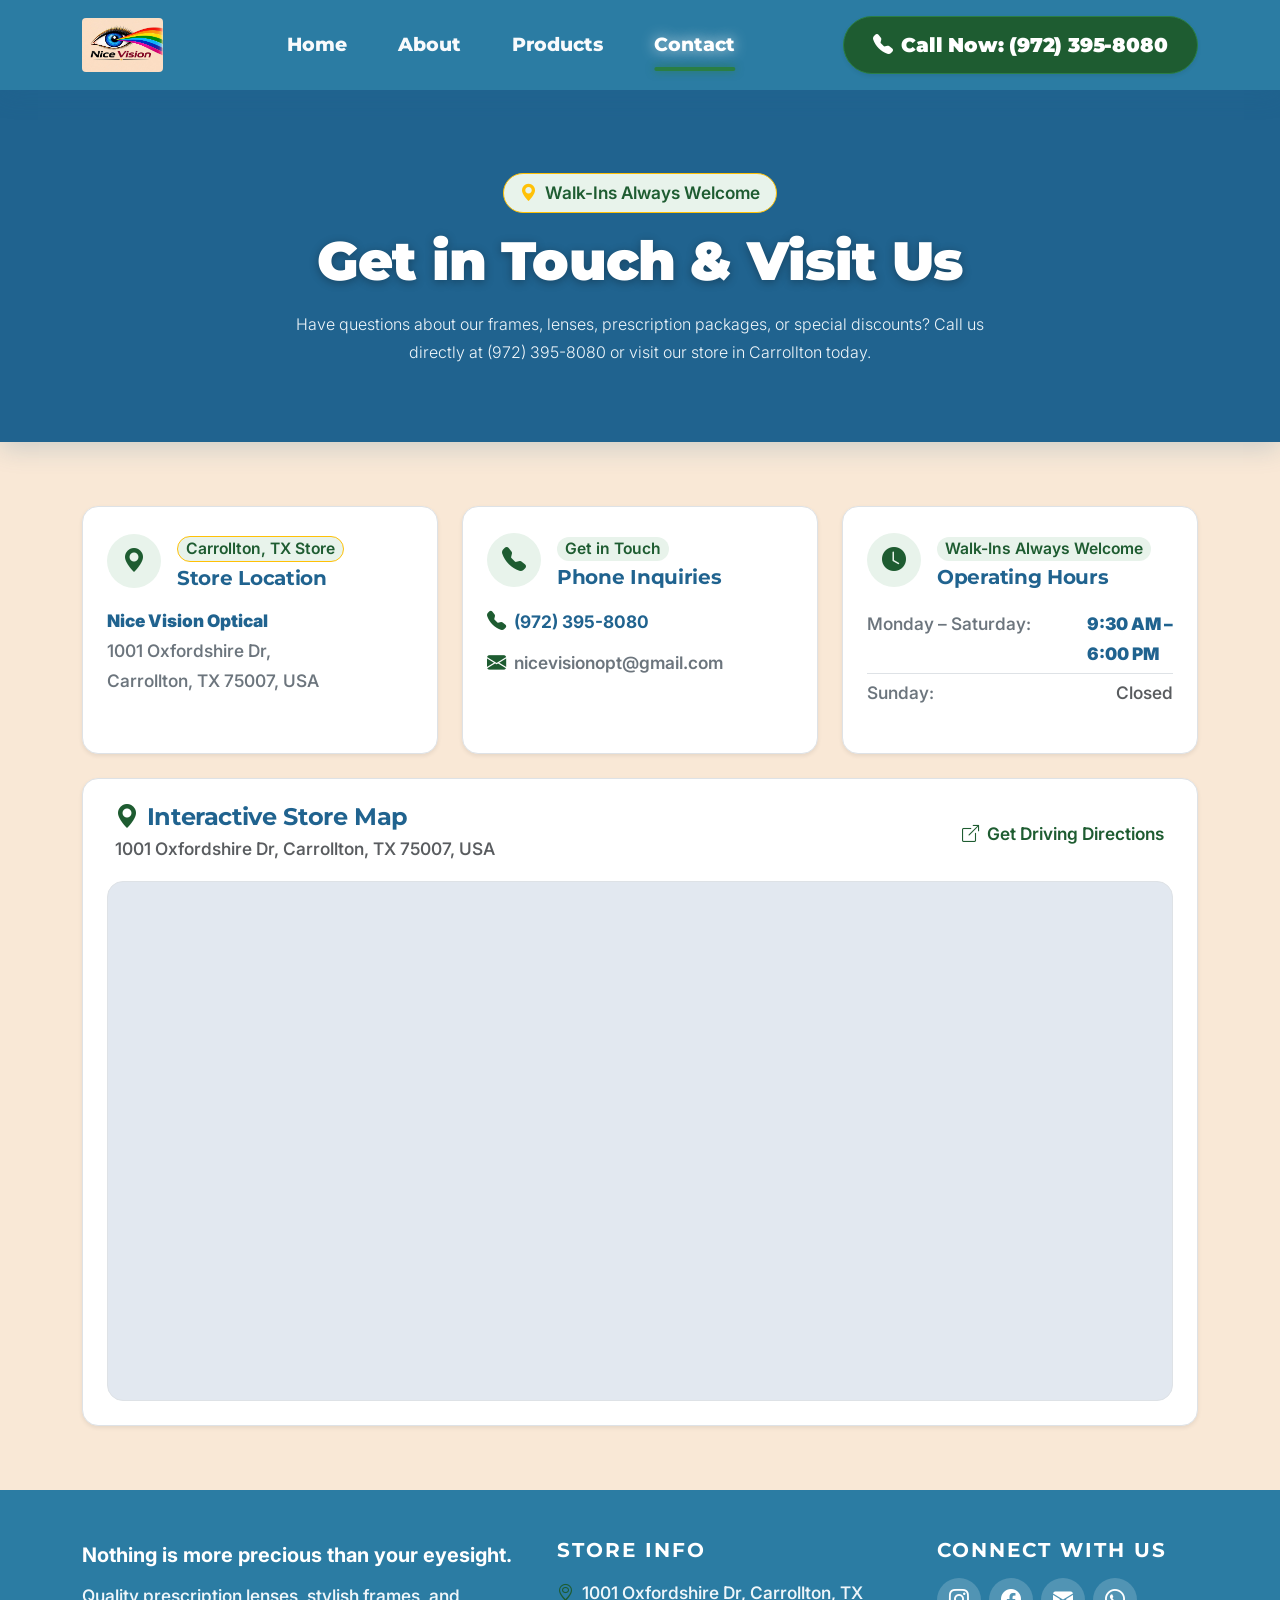
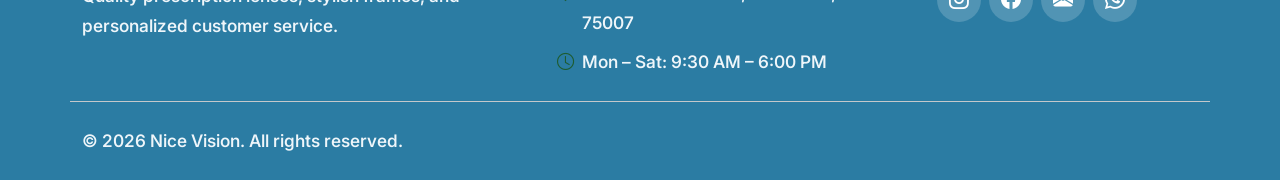
<file: contact.html>
<!DOCTYPE html>
<html lang="en">

<head>
  <meta charset="UTF-8">
  <meta name="viewport" content="width=device-width, initial-scale=1.0">
  <meta name="description"
    content="Contact Nice Vision in DFW, TX. Request custom frame styling, prescription lenses, or visit our optical store on Oxfordshire Dr.">
  <meta name="keywords"
    content="Contact Nice Vision, DFW TX Optician, Frame Styling, Prescription Lenses, Eyewear Store Location, Phone 972-395-8080">
  <title>Contact Us & Store Location | Nice Vision DFW, TX</title>

  <!-- Google Fonts -->
  <link rel="preconnect" href="https://fonts.googleapis.com">
  <link rel="preconnect" href="https://fonts.gstatic.com" crossorigin>
  <link
    href="https://fonts.googleapis.com/css2?family=Inter:wght@400;500;600;700&family=Montserrat:wght@600;700;800;900&display=swap"
    rel="stylesheet">

  <!-- Bootstrap 5 CSS CDN -->
  <link href="https://cdn.jsdelivr.net/npm/bootstrap@5.3.3/dist/css/bootstrap.min.css" rel="stylesheet"
    integrity="sha384-QWTKZyjpPEjISv5WaRU9OFeRpok6YctnYmDr5pNlyT2bRjXh0JMhjY6hW+ALEwIH" crossorigin="anonymous">

  <!-- Bootstrap Icons CDN -->
  <link rel="stylesheet" href="https://cdn.jsdelivr.net/npm/bootstrap-icons@1.11.3/font/bootstrap-icons.min.css">

  <!-- Custom CSS -->
  <link rel="stylesheet" href="style.css?v=1.6">
</head>

<body>

  <!-- ================= HEADER & NAVBAR ================= -->
  <header class="sticky-top">
    <nav class="navbar navbar-expand-lg navbar-dark brand-navbar" aria-label="Main Navigation">
      <div class="container">
        <a class="navbar-brand d-flex align-items-center" href="index.html" aria-label="Nice Vision Home">
          <img src="assets/logo-nicevision.jpg" alt="Nice Vision Logo" class="brand-logo-img">
        </a>

        <button class="navbar-toggler border-0 shadow-none p-2" type="button" data-bs-toggle="collapse"
          data-bs-target="#navbarContent" aria-controls="navbarContent" aria-expanded="false"
          aria-label="Toggle navigation">
          <span class="navbar-toggler-icon"></span>
        </button>

        <div class="collapse navbar-collapse" id="navbarContent">
          <ul class="navbar-nav mx-auto mb-2 mb-lg-0 gap-lg-3">
            <li class="nav-item">
              <a class="nav-link" href="index.html">Home</a>
            </li>
            <li class="nav-item">
              <a class="nav-link" href="index.html#about">About</a>
            </li>
            <li class="nav-item">
              <a class="nav-link" href="index.html#products">Products</a>
            </li>
            <li class="nav-item">
              <a class="nav-link active" aria-current="page" href="contact.html">Contact</a>
            </li>
          </ul>

          <div class="d-flex align-items-center gap-2 mt-3 mt-lg-0">
            <a href="tel:9723958080" class="btn btn-call-cta d-inline-flex align-items-center gap-2 shadow-sm">
              <i class="bi bi-telephone-fill"></i>
              <span>Call Now: (972) 395-8080</span>
            </a>
          </div>
        </div>
      </div>
    </nav>
  </header>

  <main>
    <!-- ================= CONTACT PAGE CONTENT ================= -->
    <section class="page-header-section text-center">
      <div class="container py-3">
        <div
          class="d-inline-flex align-items-center gap-2 px-3 py-1 rounded-pill bg-yellow-subtle text-navy border border-warning fw-semibold mb-3 small">
          <i class="bi bi-geo-alt-fill text-warning"></i>
          <!-- Carrollton, TX Optical Store •  -->
          <span>Walk-Ins Always Welcome</span>
        </div>
        <h1 class="page-header-title display-5 fw-extrabold mb-3">Get in Touch & Visit Us</h1>
        <p class="text-light-muted max-w-700 mx-auto mb-0 lead fs-6">
          Have questions about our frames, lenses, prescription packages, or special discounts? Call us directly at (972)
          395-8080 or visit our store in Carrollton today.
        </p>
      </div>
    </section>

    <section class="contact-section py-5">
      <div class="container py-lg-3">

        <!-- Direct Inquiry Form (Commented out as requested)
        <div class="row g-4 mb-5">
          <div class="col-lg-6">
            <div class="bg-white p-4 p-md-5 rounded-4 shadow-sm h-100 border d-flex flex-column justify-content-between">
              
              <div>
                <span class="badge bg-sky-subtle text-accent-sky px-3 py-1 rounded-pill fw-semibold mb-2">Direct Inquiry</span>
                <h2 class="h3 fw-bold text-navy mb-2">Send Us a Message</h2>
                <p class="text-muted small mb-4">
                  Fill in your details below and our team will get back to you promptly.
                </p>

                <div id="formSuccessAlert" class="alert alert-success d-none mb-4" role="alert">
                  <i class="bi bi-check-circle-fill me-2"></i>
                  <strong>Thank you!</strong> Your message has been received. Our optical team will be in touch shortly.
                </div>

                <form id="contactForm" novalidate>
                  <div class="mb-3">
                    <label for="fullName" class="form-label fw-semibold text-navy small">Your Full Name <span class="text-danger">*</span></label>
                    <div class="input-group">
                      <span class="input-group-text bg-light border-end-0 text-muted"><i class="bi bi-person"></i></span>
                      <input type="text" class="form-control border-start-0 ps-0" id="fullName" placeholder="John Doe" required>
                    </div>
                    <div class="invalid-feedback">Please provide your name.</div>
                  </div>

                  <div class="mb-3">
                    <label for="emailAddress" class="form-label fw-semibold text-navy small">Email Address <span class="text-danger">*</span></label>
                    <div class="input-group">
                      <span class="input-group-text bg-light border-end-0 text-muted"><i class="bi bi-envelope"></i></span>
                      <input type="email" class="form-control border-start-0 ps-0" id="emailAddress" placeholder="name@example.com" required>
                    </div>
                    <div class="invalid-feedback">Please enter a valid email address.</div>
                  </div>

                  <div class="mb-3">
                    <label for="phoneNumber" class="form-label fw-semibold text-navy small">Phone Number (Optional)</label>
                    <div class="input-group">
                      <span class="input-group-text bg-light border-end-0 text-muted"><i class="bi bi-telephone"></i></span>
                      <input type="tel" class="form-control border-start-0 ps-0" id="phoneNumber" placeholder="(972) 000-0000">
                    </div>
                  </div>

                  <div class="mb-3">
                    <label for="serviceInterest" class="form-label fw-semibold text-navy small">Service / Product of Interest</label>
                    <select class="form-select" id="serviceInterest">
                      <option value="General Inquiry" selected>General Inquiry</option>
                      <option value="Free Frames with Lenses Offer">Free Frames with Lenses Offer</option>
                      <option value="10% Off Above $200 Offer">10% Off Orders Above $200</option>
                      <option value="Single Vision with Frame">Single Vision with Frame ($70)</option>
                      <option value="Classic Bifocal (Flat Top) with Frame">Classic Bifocal (Flat Top) with Frame ($85)</option>
                      <option value="No-Line Bifocal (Progressive) with Frame">No-Line Bifocal (Progressive) with Frame ($105)</option>
                      <option value="Clear Lens with No-Glare Coating">Clear Lens with No-Glare Coating ($70)</option>
                      <option value="Transition Lens (Polycarbonate) with Frame">Transition Lens (Polycarbonate) with Frame ($200)</option>
                      <option value="Custom Frame Fitting">Custom Frame Fitting</option>
                    </select>
                  </div>

                  <div class="mb-4">
                    <label for="messageContent" class="form-label fw-semibold text-navy small">Your Message <span class="text-danger">*</span></label>
                    <textarea class="form-control" id="messageContent" rows="4" placeholder="How can our optical team help you today?" required></textarea>
                    <div class="invalid-feedback">Please enter your message or question.</div>
                  </div>

                  <button type="submit" class="btn btn-primary-custom w-100 py-3 fw-bold shadow-sm d-flex align-items-center justify-content-center gap-2" id="submitBtn">
                    <span>Send Message</span>
                    <i class="bi bi-send-fill ms-1"></i>
                  </button>
                </form>
              </div>

              <div class="pt-4 border-top mt-4">
                <div class="d-flex align-items-center gap-2 text-muted small">
                  <i class="bi bi-shield-lock-fill text-accent-sky"></i>
                  <span>Your privacy is fully protected. We will never share your contact information.</span>
                </div>
              </div>

            </div>
          </div>
        </div>
        -->

        <!-- Visit Our Store Information Cards -->
        <div class="row g-4 mb-4">
          <!-- Card 1: Address -->
          <div class="col-lg-4 col-md-6">
            <div class="bg-white p-4 rounded-4 shadow-sm border h-100 d-flex flex-column justify-content-between">
              <div>
                <div class="d-flex align-items-center gap-3 mb-3">
                  <div class="contact-icon bg-sky-subtle text-accent-sky rounded-circle flex-shrink-0">
                    <i class="bi bi-geo-alt-fill fs-4"></i>
                  </div>
                  <div>
                    <span
                      class="badge bg-yellow-subtle text-navy border border-warning px-2 py-1 rounded-pill fw-semibold mb-1 extra-small">Carrollton,
                      TX Store</span>
                    <h2 class="h5 fw-bold text-navy mb-0">Store Location</h2>
                  </div>
                </div>
                <address class="text-secondary small not-italic mb-3">
                  <strong class="text-navy">Nice Vision Optical</strong><br>
                  1001 Oxfordshire Dr,<br>
                  Carrollton, TX 75007, USA
                </address>
              </div>
              <!-- <a href="https://maps.google.com/?q=1001+Oxfordshire+Dr,+Carrollton,+TX+75007" target="_blank" rel="noopener noreferrer" class="btn btn-outline-custom w-100 py-2 small fw-bold text-decoration-none d-inline-flex align-items-center justify-content-center gap-2">
                <i class="bi bi-box-arrow-up-right"></i>
                <span>Open in Google Maps</span>
              </a> -->
            </div>
          </div>

          <!-- Card 2: Phone Support -->
          <div class="col-lg-4 col-md-6">
            <div class="bg-white p-4 rounded-4 shadow-sm border h-100 d-flex flex-column justify-content-between">
              <div>
                <div class="d-flex align-items-center gap-3 mb-3">
                  <div class="contact-icon bg-yellow-subtle text-accent-yellow rounded-circle flex-shrink-0">
                    <i class="bi bi-telephone-fill fs-4"></i>
                  </div>
                  <div>
                    <span
                      class="badge bg-sky-subtle text-accent-sky px-2 py-1 rounded-pill fw-semibold mb-1 extra-small">Get in Touch</span>
                    <h2 class="h5 fw-bold text-navy mb-0">Phone Inquiries</h2>
                  </div>
                </div>
                <div class="d-flex flex-column gap-2 mb-0">
                  <div class="d-flex align-items-center gap-2">
                    <i class="bi bi-telephone-fill text-accent-yellow"></i>
                    <a href="tel:9723958080" class="fw-bold text-navy text-decoration-none small">
                      (972) 395-8080
                    </a>
                  </div>
                  <div class="d-flex align-items-center gap-2">
                    <i class="bi bi-envelope-fill text-accent-sky"></i>
                    <a href="mailto:nicevisionopt@gmail.com" class="fw-semibold text-secondary text-decoration-none small">
                      nicevisionopt@gmail.com
                    </a>
                  </div>
                </div>
              </div>
            </div>
          </div>

          <!-- Card 3: Hours & Walk-ins -->
          <div class="col-lg-4 col-md-12">
            <div class="bg-white p-4 rounded-4 shadow-sm border h-100 d-flex flex-column justify-content-between">
              <div>
                <div class="d-flex align-items-center gap-3 mb-3">
                  <div class="contact-icon bg-sky-subtle text-accent-sky rounded-circle flex-shrink-0">
                    <i class="bi bi-clock-fill fs-4"></i>
                  </div>
                  <div>
                    <span
                      class="badge bg-green-subtle text-success px-2 py-1 rounded-pill fw-semibold mb-1 extra-small">Walk-Ins
                      Always Welcome</span>
                    <h2 class="h5 fw-bold text-navy mb-0">Operating Hours</h2>
                  </div>
                </div>
                <div class="text-secondary small mb-3">
                  <div class="d-flex justify-content-between py-1 border-bottom">
                    <span>Monday – Saturday:</span>
                    <strong class="text-navy">9:30 AM – <br> 6:00 PM</strong>
                  </div>
                  <div class="d-flex justify-content-between py-1">
                    <span>Sunday:</span>
                    <span class="text-muted">Closed</span>
                  </div>
                </div>
              </div>
              <!-- <div class="p-2 rounded-3 bg-light-section border text-center">
                <span class="extra-small text-success fw-bold"><i class="bi bi-check-circle-fill me-1"></i>No Appointment Needed</span>
              </div> -->
            </div>
          </div>
        </div>

        <!-- Full Width Interactive Google Map -->
        <div class="row g-4">
          <div class="col-12">
            <div class="bg-white p-3 p-md-4 rounded-4 shadow-sm border">
              <div class="d-flex flex-column flex-sm-row justify-content-between align-items-sm-center gap-2 mb-3 px-2">
                <div>
                  <h2 class="h4 fw-bold text-navy mb-0">
                    <i class="bi bi-geo-alt-fill text-accent-sky me-2"></i>Interactive Store Map
                  </h2>
                  <span class="text-muted small">1001 Oxfordshire Dr, Carrollton, TX 75007, USA</span>
                </div>
                <a href="https://maps.google.com/?q=1001+Oxfordshire+Dr,+Carrollton,+TX+75007" target="_blank"
                  rel="noopener noreferrer"
                  class="btn btn-link text-accent-sky p-0 small fw-semibold text-decoration-none">
                  <i class="bi bi-box-arrow-up-right me-1"></i> Get Driving Directions
                </a>
              </div>
              <div class="map-wrapper rounded-4 overflow-hidden border shadow-inner w-100"
                style="min-height: 520px; height: 520px;">
                <iframe title="Nice Vision Carrollton Store Map"
                  src="https://www.google.com/maps/embed?pb=!1m18!1m12!1m3!1d3345.9221588698144!2d-96.9069356!3d33.0058145!2m3!1f0!2f0!3f0!3m2!1i1024!2i768!4f13.1!3m3!1m2!1s0x864c2438cb4499d1%3A0x6b772c916ec6fba0!2s1001%20Oxfordshire%20Dr%2C%20Carrollton%2C%20TX%2075007!5e0!3m2!1sen!2sus!4v1700000000000!5m2!1sen!2sus"
                  width="100%" height="100%" style="min-height: 520px; border:0;" allowfullscreen="" loading="lazy"
                  referrerpolicy="no-referrer-when-downgrade">
                </iframe>
              </div>
            </div>
          </div>
        </div>

      </div>
    </section>

    <!--
    <section class="py-5 bg-light-section border-top">
      <div class="container py-lg-3">
        <div class="text-center max-w-700 mx-auto mb-5">
          <span class="section-subtitle text-uppercase fw-semibold tracking-wider text-accent-sky mb-2 d-inline-block">
            Common Questions
          </span>
          <h2 class="section-title text-navy fw-bold mb-3">
            Frequently Asked Questions
          </h2>
          <p class="text-secondary-contrast">
            Find quick answers regarding our lenses, frames, and in-store policies.
          </p>
        </div>

        <div class="accordion max-w-800 mx-auto shadow-sm rounded-4 overflow-hidden" id="faqAccordion">
          [Question 1]
          <div class="accordion-item">
            <h2 class="accordion-header" id="headingOne">
              <button class="accordion-button fw-bold text-navy" type="button" data-bs-toggle="collapse"
                data-bs-target="#collapseOne" aria-expanded="true" aria-controls="collapseOne">
                Do I need an appointment, or can I walk in?
              </button>
            </h2>
            <div id="collapseOne" class="accordion-collapse collapse show" aria-labelledby="headingOne"
              data-bs-parent="#faqAccordion">
              <div class="accordion-body text-secondary small">
                Walk-ins are always welcome! You can stop by anytime during our store hours (Mon - Sat: 9:30 AM - 6:00
                PM) to explore our frames, lenses, and available eyewear packages.
              </div>
            </div>
          </div>

          [Question 2]
          <div class="accordion-item">
            <h2 class="accordion-header" id="headingTwo">
              <button class="accordion-button collapsed fw-bold text-navy" type="button" data-bs-toggle="collapse"
                data-bs-target="#collapseTwo" aria-expanded="false" aria-controls="collapseTwo">
                How do your special offers work?
              </button>
            </h2>
            <div id="collapseTwo" class="accordion-collapse collapse" aria-labelledby="headingTwo"
              data-bs-parent="#faqAccordion">
              <div class="accordion-body text-secondary small">
                When you purchase select prescription lens packages, you can choose a frame from our designated
                collection for free. In addition, any total purchase of $200 USD or more automatically receives an
                instant 10% discount!
              </div>
            </div>
          </div>

          [Question 3]
          <div class="accordion-item">
            <h2 class="accordion-header" id="headingThree">
              <button class="accordion-button collapsed fw-bold text-navy" type="button" data-bs-toggle="collapse"
                data-bs-target="#collapseThree" aria-expanded="false" aria-controls="collapseThree">
                Can you fit new prescription lenses into my current frames?
              </button>
            </h2>
            <div id="collapseThree" class="accordion-collapse collapse" aria-labelledby="headingThree"
              data-bs-parent="#faqAccordion">
              <div class="accordion-body text-secondary small">
                If you have frames you already love, bring them to our Carrollton store. Our team can help you explore available prescription lens options for your existing frames.
              </div>
            </div>
          </div>

          [Question 4]
          <div class="accordion-item">
            <h2 class="accordion-header" id="headingFour">
              <button class="accordion-button collapsed fw-bold text-navy" type="button" data-bs-toggle="collapse"
                data-bs-target="#collapseFour" aria-expanded="false" aria-controls="collapseFour">
                What optical lens options and coatings do you offer?
              </button>
            </h2>
            <div id="collapseFour" class="accordion-collapse collapse" aria-labelledby="headingFour"
              data-bs-parent="#faqAccordion">
              <div class="accordion-body text-secondary small">
                We offer a full spectrum of lens solutions, from Single Vision ($70+) and Classic Bifocals ($85+) to
                Premium No-Line Progressives ($105+) and durable Kids Eyewear ($65+). You can customize your lenses with
                anti-reflective glare protection, blue-light filtering, UV-blocking transition (photochromic)
                technology, and scratch-resistant finishes.
              </div>
            </div>
          </div>

          [Question 5]
          <div class="accordion-item">
            <h2 class="accordion-header" id="headingFive">
              <button class="accordion-button collapsed fw-bold text-navy" type="button" data-bs-toggle="collapse"
                data-bs-target="#collapseFive" aria-expanded="false" aria-controls="collapseFive">
                How quickly will my custom glasses be ready for pickup?
              </button>
            </h2>
            <div id="collapseFive" class="accordion-collapse collapse" aria-labelledby="headingFive"
              data-bs-parent="#faqAccordion">
              <div class="accordion-body text-secondary small">
                Most prescription glasses are typically ready within 2 to 4 business days. Some lens options may require additional processing time. We will contact you when your order is ready for pickup.
              </div>
            </div>
          </div>
        </div>
      </div>
    </section>
    -->
  </main>

  <!-- ================= FOOTER ================= -->
  <footer class="footer bg-navy text-white pt-5 pb-4">
    <div class="container">
      <div class="row g-4 pb-4 border-bottom border-secondary-subtle">

        <!-- Brand Summary -->
        <div class="col-lg-5 col-md-12">
          <p class="fs-5 fw-bold text-white mb-2">
            Nothing is more precious than your eyesight.
          </p>
          <p class="text-light-muted small mb-0">
            Quality prescription lenses, stylish frames, and personalized customer service.
          </p>
        </div>

        <!-- Store Info -->
        <div class="col-lg-4 col-md-6">
          <h4 class="h6 fw-bold text-white mb-3 text-uppercase tracking-wider">Store Info</h4>
          <ul class="list-unstyled text-light-muted small d-flex flex-column gap-2 mb-0">
            <li class="d-flex gap-2">
              <i class="bi bi-geo-alt text-accent-yellow"></i>
              <span>1001 Oxfordshire Dr, Carrollton, TX 75007</span>
            </li>
            <!--
            <li class="d-flex gap-2">
              <i class="bi bi-telephone text-accent-sky"></i>
              <a href="tel:9723958080" class="text-white text-decoration-none">(972) 395-8080</a>
            </li>
            -->
            <li class="d-flex gap-2">
              <i class="bi bi-clock text-accent-yellow"></i>
              <span>Mon – Sat: 9:30 AM – 6:00 PM</span>
            </li>
          </ul>
        </div>

        <!-- Connect With Us -->
        <div class="col-lg-3 col-md-6">
          <h4 class="h6 fw-bold text-white mb-3 text-uppercase tracking-wider">Connect With Us</h4>
          <div class="d-flex gap-2">
            <a href="https://instagram.com" target="_blank" rel="noopener noreferrer" class="social-icon-btn" aria-label="Nice Vision on Instagram"><i class="bi bi-instagram"></i></a>
            <a href="https://facebook.com" target="_blank" rel="noopener noreferrer" class="social-icon-btn" aria-label="Nice Vision on Facebook"><i class="bi bi-facebook"></i></a>
            <a href="mailto:nicevisionopt@gmail.com" class="social-icon-btn" aria-label="Email Nice Vision via Gmail"><i class="bi bi-envelope-fill"></i></a>
            <a href="https://wa.me/19723958080" target="_blank" rel="noopener noreferrer" class="social-icon-btn" aria-label="Nice Vision on WhatsApp"><i class="bi bi-whatsapp"></i></a>
          </div>
        </div>

      </div>

      <!-- Copyright & Bottom Bar -->
      <div
        class="d-flex flex-column flex-sm-row justify-content-between align-items-center pt-4 small text-light-muted">
        <div>
          &copy; <span id="currentYear"></span> Nice Vision. All rights reserved.
        </div>
        <!--
        <div class="d-flex gap-3 mt-2 mt-sm-0">
          <a href="#" class="text-light-muted text-decoration-none">Privacy Policy</a>
          <span>•</span>
          <a href="#" class="text-light-muted text-decoration-none">Terms of Service</a>
          <span>•</span>
          <a href="#" class="text-light-muted text-decoration-none">Accessibility</a>
        </div>
        -->
      </div>
    </div>
  </footer>

  <!-- Bootstrap 5 JS Bundle with Popper -->
  <script src="https://cdn.jsdelivr.net/npm/bootstrap@5.3.3/dist/js/bootstrap.bundle.min.js"
    integrity="sha384-YvpcrYf0tY3lHB60NNkmXc5s9fDVZLESaAA55NDzOxhy9GkcIdslK1eN7N6jIeHz"
    crossorigin="anonymous"></script>

  <!-- Custom JavaScript -->
  <script src="script.js"></script>
</body>

</html>
</file>
<file: style.css>
/* ==========================================================================
   Nice Vision - Brand Stylesheet
   Color Palette:
     - Main Background: #F9E8D6 (Warm peach/cream)
     - Soft Light Ocean/Cerulean Blue: #2B7CA3 / #20638F (Lighter fresh blue theme)
     - Subheadings / Accents: #1E5C31 (Dark Green)
     - Body Text: #262D34 (Bolder dark text for high legibility)
     - Primary Buttons / Navbar / Footer: #2B7CA3 (Fresh Coastal Blue)
     - Heading Font: Montserrat (Bold / Heavy Sans-Serif 850-900)
     - Body Font: Inter (Modern sans-serif 550)
   ========================================================================== */

:root {
  /* Color Palette */
  --color-bg-main: #F9E8D6;
  --color-bg-subtle: #FAF0E4;
  --color-bg-card: #FFFFFF;
  
  /* Lighter Fresh Ocean / Cerulean Blue Theme */
  --color-navy: #20638F;            /* Primary heading & brand text color */
  --color-navy-dark: #174E72;       /* Deep state for crisp contrast */
  --color-navy-light: #3D91BD;      /* Light ocean blue tint */
  --color-blue-subtle: #E1EFF7;     /* Soft blue badge/icon tint */
  
  /* Green Accents */
  --color-green: #1E5C31;
  --color-green-light: #2A7E44;
  --color-green-subtle: #E8F3EB;
  
  /* Text */
  --color-text-main: #20638F;
  --color-text-body: #262D34;
  --color-text-subheading: #1E5C31;
  --color-text-muted: #4A5568;
  
  /* Buttons & Footer */
  --color-btn-bg: #2B7CA3;
  --color-btn-hover: #1E6283;
  --color-btn-text: #FFFFFF;
  
  --color-footer-bg: #2B7CA3;
  --color-footer-text: #FFFFFF;
  --color-footer-accent: #1E5C31;
  
  --color-border: rgba(32, 99, 143, 0.16);
  --color-border-green: rgba(30, 92, 49, 0.28);
  
  /* Typography */
  --font-heading: 'Montserrat', -apple-system, BlinkMacSystemFont, "Segoe UI", Roboto, sans-serif;
  --font-body: 'Inter', -apple-system, BlinkMacSystemFont, "Segoe UI", Roboto, sans-serif;

  --transition-speed: 0.25s;
  --transition-ease: cubic-bezier(0.4, 0, 0.2, 1);
  --shadow-sm: 0 2px 10px rgba(32, 99, 143, 0.08);
  --shadow-md: 0 10px 28px rgba(32, 99, 143, 0.13);
  --shadow-lg: 0 20px 38px rgba(32, 99, 143, 0.18);
  --shadow-glow-blue: 0 4px 20px rgba(43, 124, 163, 0.35);
  --shadow-glow-green: 0 4px 20px rgba(30, 92, 49, 0.35);
}

/* Base & Reset */
html {
  scroll-behavior: smooth;
  scroll-padding-top: 80px;
  overflow-x: hidden;
  font-size: 16px;
}

body {
  font-family: var(--font-body);
  color: var(--color-text-body);
  background-color: var(--color-bg-main);
  font-size: 1.2rem;
  font-weight: 550;
  line-height: 1.75;
  -webkit-font-smoothing: antialiased;
  overflow-x: hidden;
  max-width: 100%;
}

/* Headings */
h1, h2, h3, h4, h5, h6, .brand-text {
  font-family: var(--font-heading);
  color: var(--color-navy);
  font-weight: 900;
  letter-spacing: -0.015em;
}

/* Utilities & Color Classes */
.text-navy { color: var(--color-navy) !important; }
.text-accent-green,
.text-accent-sky,
.text-accent-yellow { color: var(--color-green) !important; }
.text-secondary-contrast { color: var(--color-text-body) !important; font-weight: 550; font-size: 1.2rem; }
.text-light-muted { color: #EFF6FA !important; }
.bg-navy { background-color: var(--color-footer-bg) !important; }
.bg-light-section { background-color: var(--color-bg-main) !important; }
.bg-green-subtle,
.bg-sky-subtle,
.bg-yellow-subtle { background-color: var(--color-green-subtle) !important; color: var(--color-green) !important; }
.tracking-wide { letter-spacing: 0.05em; }
.tracking-wider { letter-spacing: 0.1em; }
.extra-small { font-size: 0.98rem; font-weight: 550; }
.small, small { font-size: 1.08rem; font-weight: 550; }
.max-w-700 { max-width: 700px; }
.not-italic { font-style: normal; }

/* ================= NAVBAR ================= */
.brand-navbar {
  background: var(--color-navbar-bg, #2B7CA3);
  box-shadow: 0 4px 24px rgba(32, 99, 143, 0.22);
  padding-top: 1rem;
  padding-bottom: 1rem;
  transition: all var(--transition-speed) var(--transition-ease);
}

.brand-navbar .navbar-brand {
  display: flex;
  align-items: center;
  padding: 0;
  max-width: 70%;
  flex-shrink: 0;
  transition: transform var(--transition-speed) ease;
}

.brand-logo-img {
  height: 54px !important;
  max-height: 54px !important;
  width: auto !important;
  max-width: 240px !important;
  object-fit: contain;
  border-radius: 4px;
  display: block;
  transition: transform var(--transition-speed) ease;
}

.brand-navbar .navbar-brand:hover .brand-logo-img {
  transform: scale(1.03);
}

.footer-logo-img {
  height: 50px !important;
  max-height: 50px !important;
  width: auto !important;
  max-width: 220px !important;
  object-fit: contain;
  border-radius: 4px;
  display: block;
}

.brand-navbar .nav-link {
  color: #F8FAFC !important;
  font-family: var(--font-heading);
  font-weight: 800;
  font-size: 1.18rem;
  padding: 0.6rem 1.1rem !important;
  position: relative;
  transition: color var(--transition-speed) ease;
}

.brand-navbar .nav-link:hover,
.brand-navbar .nav-link.active {
  color: #FFFFFF !important;
  text-shadow: 0 0 14px rgba(255, 255, 255, 0.8);
}

.brand-navbar .nav-link::after {
  content: '';
  position: absolute;
  bottom: 0;
  left: 50%;
  transform: translateX(-50%);
  width: 0;
  height: 3.5px;
  background: var(--color-green-light);
  border-radius: 2px;
  box-shadow: 0 0 8px rgba(42, 126, 68, 0.8);
  transition: width var(--transition-speed) ease;
}

.brand-navbar .nav-link:hover::after,
.brand-navbar .nav-link.active::after {
  width: 70%;
}

/* Call Button in Navbar */
.btn-call-cta {
  background: var(--color-green);
  color: #FFFFFF !important;
  font-family: var(--font-heading);
  font-weight: 900;
  font-size: 1.25rem;
  padding: 0.8rem 1.85rem;
  border-radius: 50rem;
  border: 1.5px solid var(--color-green-light);
  box-shadow: 0 4px 18px rgba(30, 92, 49, 0.4), inset 0 1px 2px rgba(255, 255, 255, 0.3);
  transition: all var(--transition-speed) var(--transition-ease);
  position: relative;
  overflow: hidden;
  letter-spacing: -0.01em;
}

.btn-call-cta:hover {
  background: var(--color-green-light);
  color: #FFFFFF !important;
  transform: translateY(-2px) scale(1.02);
  box-shadow: 0 8px 25px rgba(30, 92, 49, 0.55), inset 0 1px 3px rgba(255, 255, 255, 0.5);
}

/* ================= CUSTOM BUTTONS ================= */
.btn-primary-custom {
  background: var(--color-btn-bg);
  border: 1.5px solid var(--color-navy-light);
  color: var(--color-btn-text) !important;
  font-family: var(--font-heading);
  font-weight: 850;
  font-size: 1.22rem;
  border-radius: 0.9rem;
  padding: 1.05rem 2.4rem;
  box-shadow: 0 6px 22px rgba(43, 124, 163, 0.35), inset 0 1px 1px rgba(255, 255, 255, 0.3);
  transition: all var(--transition-speed) var(--transition-ease);
}

.btn-primary-custom:hover {
  background: var(--color-btn-hover);
  color: var(--color-btn-text) !important;
  transform: translateY(-2px) scale(1.02);
  box-shadow: 0 10px 30px rgba(43, 124, 163, 0.5);
}

.btn-outline-custom {
  background: #FFFFFF;
  border: 2.5px solid var(--color-btn-bg);
  color: var(--color-btn-bg) !important;
  font-family: var(--font-heading);
  font-weight: 850;
  font-size: 1.22rem;
  border-radius: 0.9rem;
  padding: 1rem 2.4rem;
  box-shadow: 0 4px 16px rgba(43, 124, 163, 0.12);
  transition: all var(--transition-speed) var(--transition-ease);
}

.btn-outline-custom:hover {
  background: var(--color-btn-bg);
  border-color: var(--color-btn-bg);
  color: #FFFFFF !important;
  transform: translateY(-2px) scale(1.02);
  box-shadow: 0 8px 24px rgba(43, 124, 163, 0.3);
}

.btn-outline-custom:hover i {
  color: #FFFFFF !important;
}

/* Story / Secondary Action Button */
.btn-story-blue {
  background: var(--color-btn-bg);
  border: 2px solid var(--color-btn-bg);
  color: #FFFFFF !important;
  font-family: var(--font-heading);
  font-weight: 850;
  font-size: 1.2rem;
  border-radius: 0.9rem;
  padding: 1.05rem 2.4rem;
  box-shadow: 0 6px 20px rgba(43, 124, 163, 0.3);
  transition: all var(--transition-speed) var(--transition-ease);
  display: inline-flex;
  align-items: center;
  text-decoration: none;
}

.btn-story-blue:hover,
.btn-story-blue:focus,
.btn-story-blue:active {
  background: #FFFFFF !important;
  color: var(--color-btn-bg) !important;
  border-color: var(--color-btn-bg) !important;
  transform: translateY(-2px) scale(1.02);
  box-shadow: 0 8px 25px rgba(43, 124, 163, 0.25);
}

.btn-story-blue:hover i,
.btn-story-blue:focus i,
.btn-story-blue:active i {
  color: var(--color-btn-bg) !important;
}

.btn-accent-yellow {
  background: var(--color-green);
  color: #FFFFFF !important;
  font-family: var(--font-heading);
  font-weight: 850;
  font-size: 1.15rem;
  border: 1px solid var(--color-green-light);
  border-radius: 0.9rem;
  padding: 0.85rem 1.9rem;
  box-shadow: 0 4px 20px rgba(30, 92, 49, 0.4);
  transition: all var(--transition-speed) ease;
}

.btn-accent-yellow:hover {
  background: var(--color-green-light);
  color: #FFFFFF !important;
  transform: translateY(-2px) scale(1.02);
  box-shadow: 0 8px 28px rgba(30, 92, 49, 0.55);
}

/* ================= HERO SECTION ================= */
.hero-section {
  background: linear-gradient(135deg, #F9E8D6 0%, #FFF4E8 50%, #F4DEC6 100%);
  min-height: 85vh;
  position: relative;
  overflow: hidden;
}

.badge-subheading {
  background-color: var(--color-green-subtle);
  color: var(--color-green);
  font-family: var(--font-heading);
  font-weight: 900;
  font-size: 1.05rem;
  border: 1.5px solid rgba(30, 92, 49, 0.35);
  border-radius: 50rem;
  box-shadow: 0 2px 8px rgba(30, 92, 49, 0.12);
}

.hero-title {
  font-family: var(--font-heading);
  font-size: clamp(2.35rem, 4.3vw, 3.5rem);
  font-weight: 900;
  line-height: 1.18;
  color: var(--color-navy);
  max-width: 580px;
}

.text-gradient {
  background: linear-gradient(110deg, var(--color-navy) 0%, var(--color-green) 100%);
  -webkit-background-clip: text;
  -webkit-text-fill-color: transparent;
  font-weight: 900;
}

.hero-subtitle {
  font-size: 1.38rem;
  font-weight: 550;
  color: var(--color-text-body);
  line-height: 1.75;
  max-width: 620px;
}

.hero-image-container {
  position: relative;
  z-index: 1;
  margin-bottom: 2.2rem;
}

.hero-image-card {
  position: relative;
  border-radius: 1.5rem;
  overflow: hidden;
  border: 5px solid #FFFFFF;
  box-shadow: var(--shadow-lg);
  transition: transform var(--transition-speed) ease;
}

.hero-image-card:hover {
  transform: translateY(-4px);
}

.main-hero-img {
  max-height: 520px;
  width: 100%;
  object-fit: cover;
  background-color: #FFFFFF;
}

.hero-floating-badge {
  position: absolute;
  bottom: -22px;
  left: 24px;
  z-index: 5;
  background: rgba(255, 255, 255, 0.98);
  backdrop-filter: blur(10px);
  padding: 0.95rem 1.5rem;
  border-radius: 1.2rem;
  display: flex;
  align-items: center;
  gap: 0.95rem;
  border: 1.5px solid rgba(32, 99, 143, 0.2);
  font-size: 1.15rem;
  font-weight: 800;
  box-shadow: var(--shadow-md);
}

.hero-floating-badge i {
  color: var(--color-green) !important;
}

.hero-backdrop-shape {
  position: absolute;
  top: -20px;
  right: -20px;
  width: 100%;
  height: 100%;
  background: linear-gradient(135deg, rgba(43, 124, 163, 0.14) 0%, rgba(30, 92, 49, 0.16) 100%);
  border-radius: 1.75rem;
  z-index: -1;
}

/* ================= ABOUT SECTION ================= */
.about-section {
  position: relative;
  background-color: var(--color-bg-main);
}

.about-img-wrapper {
  position: relative;
}

.about-main-img {
  max-height: 480px;
  border: 5px solid #FFFFFF;
}

.about-experience-card {
  position: absolute;
  bottom: -20px;
  right: 20px;
  background-color: #FFFFFF;
  border-left: 5px solid var(--color-green);
  min-width: 175px;
  padding: 1.1rem 1.4rem;
}

.about-experience-card span:first-child {
  color: var(--color-green) !important;
  font-family: var(--font-heading);
  font-weight: 900;
}

.section-subtitle {
  font-family: var(--font-heading);
  font-weight: 900;
  font-size: 1.1rem;
  color: var(--color-green) !important;
  letter-spacing: 0.08em;
}

.section-title {
  font-family: var(--font-heading);
  font-weight: 900;
  font-size: clamp(2.2rem, 4vw, 3.1rem);
  color: var(--color-navy);
}

.feature-card {
  background-color: #FFFFFF;
  transition: transform var(--transition-speed) ease, box-shadow var(--transition-speed) ease;
  border: 1px solid var(--color-border);
}

.feature-card h3 {
  font-size: 1.25rem;
  font-weight: 900;
}

.feature-card p {
  font-size: 1.05rem;
  font-weight: 550;
}

.feature-card:hover {
  transform: translateY(-3px);
  box-shadow: var(--shadow-md) !important;
}

.feature-icon-box {
  width: 54px;
  height: 54px;
  display: flex;
  align-items: center;
  justify-content: center;
  flex-shrink: 0;
  background-color: var(--color-green-subtle) !important;
  color: var(--color-green) !important;
  font-size: 1.35rem;
}

/* ================= PRODUCTS SECTION & STARBURST BADGES ================= */
.products-section {
  background-color: var(--color-bg-main);
}

.product-card {
  border: 1px solid var(--color-border);
  transition: transform var(--transition-speed) ease, box-shadow var(--transition-speed) ease, border-color var(--transition-speed) ease;
  background-color: #FFFFFF;
}

.product-card .card-title {
  font-size: 1.45rem;
  font-weight: 900;
}

.product-card .card-text {
  font-size: 1.12rem;
  font-weight: 550;
  line-height: 1.65;
}

.product-card:hover {
  transform: translateY(-6px);
  box-shadow: var(--shadow-lg) !important;
  border-color: var(--color-green);
}

.product-card.highlight-product {
  border: 2.5px solid var(--color-green);
}

.product-img-wrapper {
  position: relative;
  background-color: #FBF4EC;
  padding: 1.5rem 1rem;
  overflow: hidden;
  display: flex;
  align-items: center;
  justify-content: center;
  min-height: 210px;
}

.product-img {
  width: 100%;
  height: 180px;
  max-height: 180px;
  object-fit: contain;
  display: block;
  margin: 0 auto;
  transition: transform 0.4s ease;
}

.product-card:hover .product-img {
  transform: scale(1.04);
}

.product-tag {
  position: absolute;
  top: 12px;
  left: 12px;
  background-color: var(--color-navy);
  color: #FFFFFF;
  font-family: var(--font-heading);
  font-size: 0.92rem;
  font-weight: 850;
  padding: 0.35rem 0.85rem;
  border-radius: 50rem;
}

.product-tag.tag-best {
  background-color: var(--color-green);
}

/* Flyer Starburst Price Badge */
.starburst-badge {
  position: absolute;
  top: 10px;
  right: 10px;
  z-index: 10;
  width: 76px;
  height: 76px;
  background: var(--color-green);
  color: #FFFFFF;
  display: flex;
  align-items: center;
  justify-content: center;
  text-align: center;
  box-shadow: 0 4px 16px rgba(30, 92, 49, 0.4);
  clip-path: polygon(
    50% 0%, 63% 12%, 80% 6%, 86% 22%, 100% 28%, 95% 45%,
    100% 62%, 87% 70%, 82% 87%, 66% 85%, 52% 99%, 36% 87%,
    20% 90%, 15% 73%, 1% 64%, 8% 47%, 1% 32%, 16% 23%,
    18% 7%, 35% 11%
  );
  transform: rotate(-8deg);
  transition: transform var(--transition-speed) ease, box-shadow var(--transition-speed) ease;
}

.product-card:hover .starburst-badge {
  transform: rotate(0deg) scale(1.1);
  box-shadow: 0 6px 22px rgba(30, 92, 49, 0.6);
}

.starburst-highlight {
  background: var(--color-navy);
  box-shadow: 0 6px 20px rgba(32, 99, 143, 0.45);
}

.starburst-inner {
  display: flex;
  flex-direction: column;
  line-height: 1;
}

.badge-from {
  font-size: 0.7rem;
  font-weight: 900;
  letter-spacing: 0.08em;
  color: #D1FAE5;
}

.starburst-highlight .badge-from {
  color: #E2E8F0;
}

.badge-price {
  font-size: 1.35rem;
  font-weight: 900;
  font-family: var(--font-heading);
  color: #FFFFFF;
}

.btn-card-action {
  background: #FFFFFF;
  color: var(--color-navy);
  border: 2px solid var(--color-navy);
  padding: 0.75rem 1.3rem;
  border-radius: 0.8rem;
  font-family: var(--font-heading);
  font-size: 1.08rem;
  font-weight: 900;
  box-shadow: 0 2px 8px rgba(32, 99, 143, 0.1);
  transition: all var(--transition-speed) ease;
}

.btn-card-action:hover {
  background: var(--color-navy);
  color: #FFFFFF;
  border-color: var(--color-navy);
  transform: translateY(-2px);
  box-shadow: 0 6px 18px rgba(32, 99, 143, 0.35);
}

/* Promotional Banner */
.special-promo-banner {
  background: var(--color-navy);
  border-left: 6px solid var(--color-green);
}

.promo-icon-badge {
  width: 60px;
  height: 60px;
  border-radius: 50%;
  background-color: rgba(255, 255, 255, 0.18);
  display: flex;
  align-items: center;
  justify-content: center;
  flex-shrink: 0;
  font-size: 1.5rem;
}

.promo-icon-badge i {
  color: #FFFFFF !important;
}

/* ================= CONTACT & MAP SECTION ================= */
.contact-icon {
  width: 54px;
  height: 54px;
  display: flex;
  align-items: center;
  justify-content: center;
  flex-shrink: 0;
  font-size: 1.35rem;
}

.map-wrapper {
  min-height: 320px;
  background-color: #E2E8F0;
  border: 1px solid var(--color-border);
}

.form-control:focus,
.form-select:focus {
  border-color: var(--color-navy);
  box-shadow: 0 0 0 0.25rem rgba(43, 124, 163, 0.2);
}

/* ================= FOOTER SECTION ================= */
.footer {
  background-color: var(--color-footer-bg, #2B7CA3) !important;
  color: var(--color-footer-text);
  font-size: 1.12rem;
}

.footer h4, .footer h5, .footer h6 {
  font-family: var(--font-heading);
  font-weight: 900;
  font-size: 1.25rem;
  color: #FFFFFF !important;
}

.footer-links a {
  color: #E6F3FA;
  font-size: 1.1rem;
  font-weight: 600;
  text-decoration: none;
  transition: color var(--transition-speed) ease, padding-left var(--transition-speed) ease;
}

.footer-links a:hover {
  color: #86EFAC;
  padding-left: 4px;
}

.footer i.bi {
  color: #86EFAC;
}

.social-icon-btn {
  display: inline-flex;
  align-items: center;
  justify-content: center;
  width: 44px;
  height: 44px;
  border-radius: 50%;
  background-color: rgba(255, 255, 255, 0.18);
  color: #FFFFFF;
  text-decoration: none;
  font-size: 1.25rem;
  transition: all var(--transition-speed) ease;
}

.social-icon-btn i {
  color: #FFFFFF !important;
}

.social-icon-btn:hover {
  background-color: var(--color-green);
  color: #FFFFFF !important;
  transform: translateY(-2px);
}

/* ================= RESPONSIVE BREAKPOINTS ================= */
/* Mobile & Tablet Navigation (<992px) */
@media (max-width: 991.98px) {
  .brand-navbar .container {
    position: relative;
    display: flex;
    align-items: center;
  }

  .brand-navbar .navbar-brand {
    position: absolute;
    left: 50%;
    top: 50%;
    transform: translate(-50%, -50%);
    margin: 0;
    max-width: calc(100% - 110px);
    justify-content: center;
    text-align: center;
    z-index: 5;
  }

  .brand-navbar .navbar-toggler {
    margin-left: auto;
    z-index: 10;
  }

  .brand-navbar .navbar-collapse {
    width: 100%;
    flex-basis: 100%;
    margin-top: 0.75rem;
  }
}

/* Mobile (<576px) */
@media (max-width: 575.98px) {
  .brand-navbar {
    padding-top: 0.75rem;
    padding-bottom: 0.75rem;
  }

  .brand-navbar .container {
    min-height: 46px;
  }

  .brand-logo-img {
    height: 44px !important;
    max-height: 44px !important;
    width: auto !important;
    max-width: 190px !important;
    object-fit: contain;
    display: block;
    margin: 0 auto;
  }

  .footer-logo-img {
    height: 42px !important;
    max-height: 42px !important;
    width: auto !important;
    max-width: 190px !important;
    object-fit: contain;
    display: block;
  }

  .hero-title {
    font-size: 2.15rem;
  }
  
  .hero-subtitle {
    font-size: 1.18rem;
  }
  
  .hero-floating-badge {
    bottom: -16px;
    left: 14px;
    padding: 0.7rem 1.1rem;
    font-size: 1.02rem;
  }
  
  .about-experience-card {
    position: static;
    margin-top: 1rem;
    width: 100%;
  }

  .btn-call-cta {
    width: 100%;
    justify-content: center;
  }
}

/* Extra Small Mobile (<380px) */
@media (max-width: 379.98px) {
  .brand-navbar {
    padding-top: 0.55rem;
    padding-bottom: 0.55rem;
  }

  .brand-navbar .container {
    min-height: 40px;
  }

  .brand-navbar .navbar-brand {
    max-width: calc(100% - 90px);
  }

  .brand-logo-img {
    height: 36px !important;
    max-height: 36px !important;
    width: auto !important;
    max-width: 155px !important;
  }

  .footer-logo-img {
    height: 36px !important;
    max-height: 36px !important;
    width: auto !important;
    max-width: 155px !important;
  }
}

/* Tablet (576px - 991.98px) */
@media (min-width: 576px) and (max-width: 991.98px) {
  .hero-title {
    font-size: 2.6rem;
  }
  
  .main-hero-img {
    max-height: 420px;
  }
  
  .about-main-img {
    max-height: 380px;
  }
}

/* Desktop (>992px) */
@media (min-width: 992px) {
  .hero-section {
    padding-top: 6rem;
    padding-bottom: 6rem;
  }
  
  .brand-navbar .nav-link {
    font-size: 1.18rem;
  }
}

/* ================= PAGE HEADER & SPECIAL PROMOS ================= */
.page-header-section {
  background: var(--color-navy);
  color: #FFFFFF;
  padding: 4.2rem 0 3.8rem 0;
  position: relative;
  box-shadow: 0 6px 25px rgba(32, 99, 143, 0.2);
}

.page-header-title {
  color: #FFFFFF;
  font-family: var(--font-heading);
  font-weight: 900;
  font-size: clamp(2.4rem, 4.2vw, 3.4rem);
  text-shadow: 0 2px 10px rgba(0, 0, 0, 0.3);
}

.hero-offer-pill {
  background: #FFFFFF;
  border: 2px solid var(--color-green);
  color: var(--color-navy);
  font-family: var(--font-heading);
  font-size: 1.12rem;
  font-weight: 900;
  padding: 0.7rem 1.6rem;
  border-radius: 50rem;
  display: inline-flex;
  align-items: center;
  gap: 0.65rem;
  box-shadow: 0 4px 18px rgba(30, 92, 49, 0.15);
  transition: transform 0.2s ease, box-shadow 0.2s ease;
}

.hero-offer-pill i {
  color: var(--color-green) !important;
}

.hero-offer-pill strong {
  color: var(--color-green);
}

.hero-offer-pill:hover {
  transform: translateY(-2px);
  box-shadow: 0 6px 24px rgba(30, 92, 49, 0.25);
}

.offer-card-badge {
  background: var(--color-green-subtle);
  border: 2px solid var(--color-green);
  border-radius: 1.25rem;
  padding: 1.85rem;
  color: var(--color-navy);
  box-shadow: 0 6px 20px rgba(30, 92, 49, 0.12);
}

.promo-pill-green {
  background: var(--color-green);
  color: #FFFFFF;
  font-family: var(--font-heading);
  font-weight: 900;
  font-size: 0.98rem;
  padding: 0.5rem 1.15rem;
  border-radius: 50rem;
  box-shadow: 0 4px 14px rgba(30, 92, 49, 0.35);
  letter-spacing: 0.03em;
}

.legacy-badge {
  background: var(--color-navy);
  color: #FFFFFF;
  border: 2px solid var(--color-green);
  box-shadow: 0 4px 16px rgba(30, 92, 49, 0.25);
}
</file>
